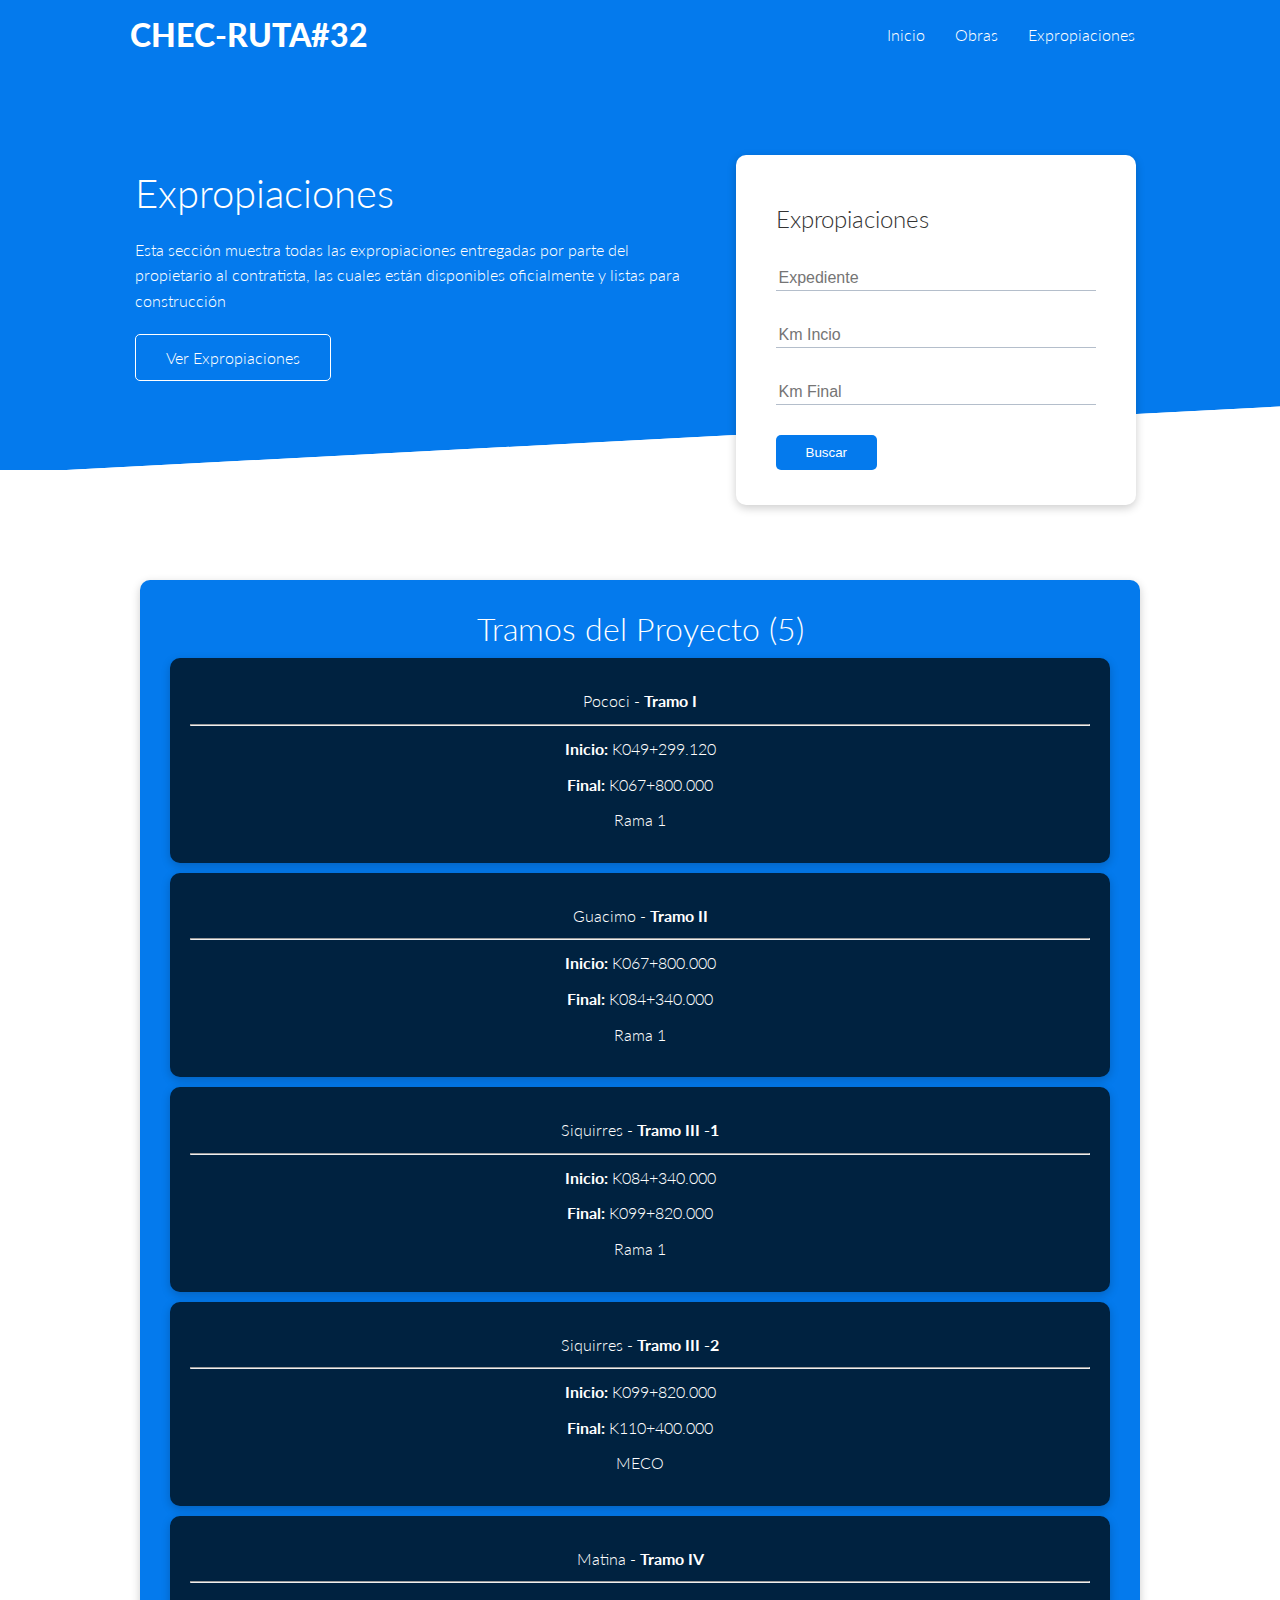
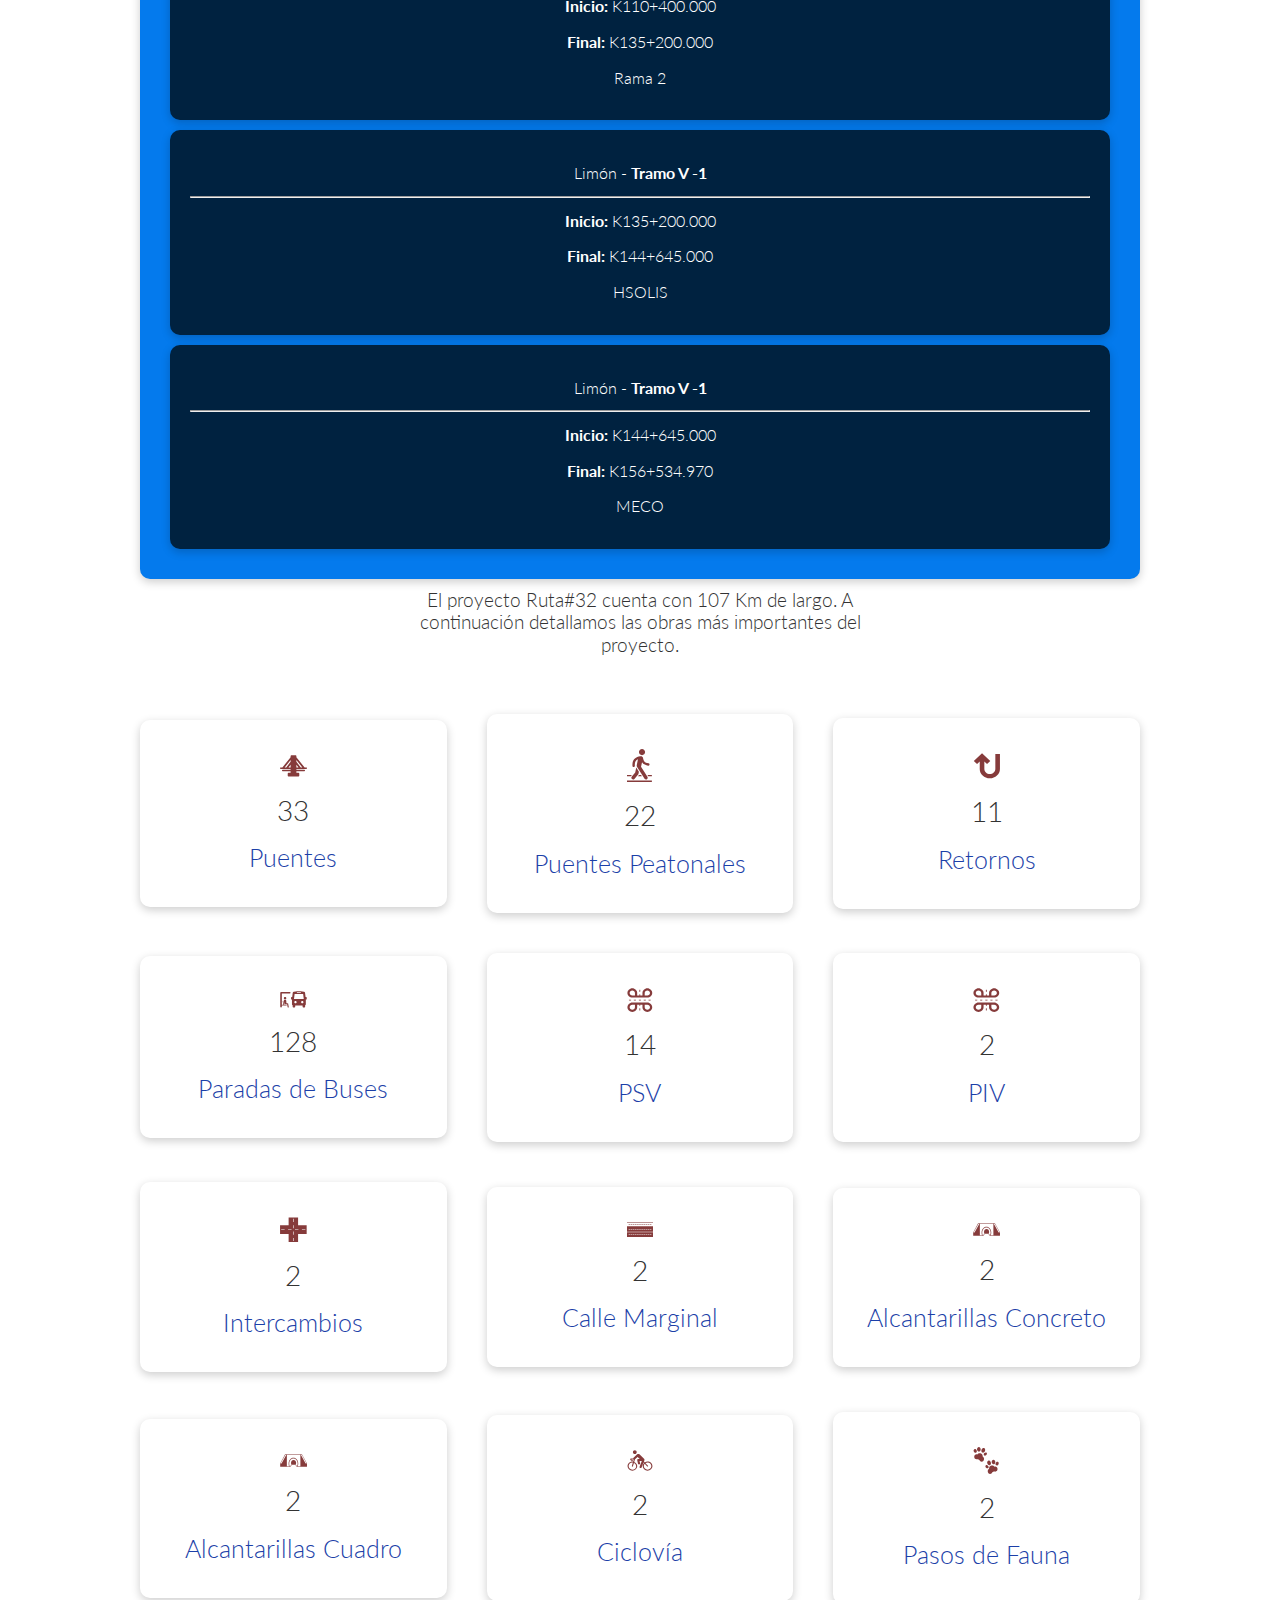
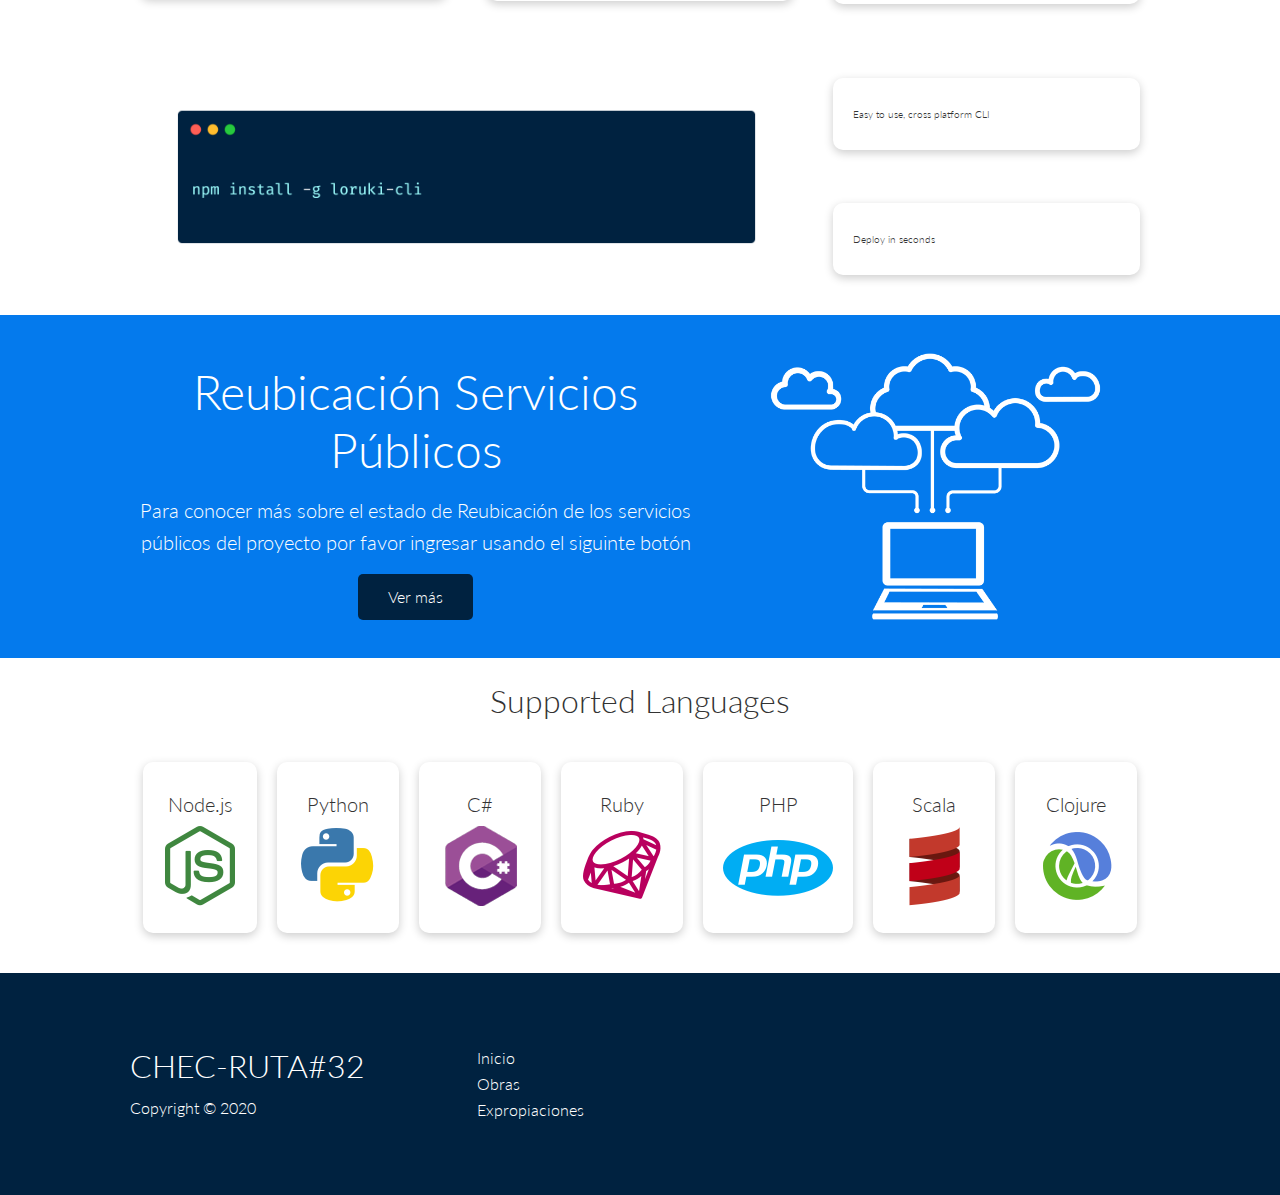
<file: index.html>
<!DOCTYPE html>
<html lang="en">
<head>
    <meta charset="UTF-8">
    <meta name="viewport" content="width=device-width, initial-scale=1.0">
    <link rel="stylesheet" href="https://cdnjs.cloudflare.com/ajax/libs/font-awesome/5.15.1/css/all.min.css" integrity="sha512-+4zCK9k+qNFUR5X+cKL9EIR+ZOhtIloNl9GIKS57V1MyNsYpYcUrUeQc9vNfzsWfV28IaLL3i96P9sdNyeRssA==" crossorigin="anonymous" />
    <link rel="stylesheet" href="css/utilities.css">
    <link rel="stylesheet" href="css/style.css">
    <title>China Harbour Engineering Company - Ruta#32</title>
</head>
<body>
    <!-- Navbar -->
    <div class="navbar">
        <div class="container flex">
            <h1 class="logo">CHEC-RUTA#32</h1>
            <nav>
                <ul>
                    <li><a href="index.html">Inicio</a></li>
                    <li><a href="features.html">Obras</a></li>
                    <li><a href="docs.html">Expropiaciones</a></li>
                </ul>
            </nav>
        </div>
    </div>
    
    <!-- Showcase -->
    <section class="showcase">
        <div class="container grid">
            <div class="showcase-text">
                <h1 id="leon">Expropiaciones</h1>
                <p>Esta sección muestra todas las expropiaciones entregadas por parte del propietario al contratista, las cuales están disponibles oficialmente y listas para construcción</p>
                <a href="features.html" class="btn btn-outline">Ver Expropiaciones</a>
            </div>

            <div class="showcase-form card">
                <h2>Expropiaciones</h2>
                 <!--  <form name="contact" netlify-honeypot="bot-field" method="POST" data-netlify="true">
                    <input type="hidden" name="form-name" value="contact">
                    <p class="hidden">
                        <label>Don’t fill this out if you're human: <input name="bot-field" /></label>
                      </p>
                    <div class="form-control">
                        <input type="text" name="名称" placeholder="名称" required>
                    </div>
                    <div class="form-control">
                        <input type="text" name="company" placeholder="Company Name" required>
                    </div>
                    <div class="form-control">
                        <input type="email" name="email" placeholder="Email" required>
                    </div>
                    <input type="submit" value="Send" class="btn btn-primary">
                </form> -->
                 <form>
                    <div class="form-control">
                        <input type="text" name="file" placeholder="Expediente" required>
                    </div>
                    <div class="form-control">
                        <input type="text" name="company" placeholder="Km Incio" required>
                    </div>
                    <div class="form-control">
                        <input type="email" name="email" placeholder="Km Final" required>
                    </div>
                    <input type="submit" value="Buscar" class="btn btn-primary">
                </form>
            </div>
        </div>
    </section>

    <!-- Stats -->
    <section class="stats">
        <div class="container">
            <div class="card card-bg-primary">
                <h1 class="text-center">Tramos del Proyecto (5)</h1>
                <div class="card tramos card-bg-secondary text-center">
                    <div class="dato-tramo">
                        <p>Pococi -  <span class="ini">Tramo I</span></p><hr>
                    </div>
                    <div class="dato-tramo">
                        <p><span class="ini">Inicio: </span>K049+299.120</p>
                    </div>
                    <div class="dato-tramo">
                        <p><span class="ini">Final: </span>K067+800.000<p>
                    </div>
                    <div class="dato-tramo">
                        <p>Rama 1</p>
                    </div>
                </div>
                <div class="card tramos card-bg-secondary text-center">
                    <div class="dato-tramo">
                        <p>Guacimo -  <span class="ini">Tramo II</span></p><hr>
                    </div>
                    <div class="dato-tramo">
                        <p><span class="ini">Inicio: </span>K067+800.000</p>
                    </div>
                    <div class="dato-tramo">
                        <p><span class="ini">Final: </span>K084+340.000<p>
                    </div>
                    <div class="dato-tramo">
                        <p>Rama 1</p>
                    </div>
                </div>
                <div class="card tramos card-bg-secondary text-center">
                    <div class="dato-tramo">
                        <p>Siquirres -  <span class="ini">Tramo III -1</span></p><hr>
                    </div>
                    <div class="dato-tramo">
                        <p><span class="ini">Inicio: </span>K084+340.000</p>
                    </div>
                    <div class="dato-tramo">
                        <p><span class="ini">Final: </span>K099+820.000<p>
                    </div>
                    <div class="dato-tramo">
                        <p>Rama 1</p>
                    </div>
                </div>
                <div class="card tramos card-bg-secondary text-center">
                    <div class="dato-tramo">
                        <p>Siquirres -  <span class="ini">Tramo III -2</span></p><hr>
                    </div>
                    <div class="dato-tramo">
                        <p><span class="ini">Inicio: </span>K099+820.000</p>
                    </div>
                    <div class="dato-tramo">
                        <p><span class="ini">Final: </span>K110+400.000<p>
                    </div>
                    <div class="dato-tramo">
                        <p>MECO</p>
                    </div>
                </div>
                <div class="card tramos card-bg-secondary text-center">
                    <div class="dato-tramo">
                        <p>Matina -  <span class="ini">Tramo IV</span></p><hr>
                    </div>
                    <div class="dato-tramo">
                        <p><span class="ini">Inicio: </span>K110+400.000</p>
                    </div>
                    <div class="dato-tramo">
                        <p><span class="ini">Final: </span>K135+200.000<p>
                    </div>
                    <div class="dato-tramo">
                        <p>Rama 2</p>
                    </div>
                </div>
                <div class="card tramos card-bg-secondary text-center">
                    <div class="dato-tramo">
                        <p>Limón -  <span class="ini">Tramo V -1</span></p><hr>
                    </div>
                    <div class="dato-tramo">
                        <p><span class="ini">Inicio: </span>K135+200.000</p>
                    </div>
                    <div class="dato-tramo">
                        <p><span class="ini">Final: </span>K144+645.000<p>
                    </div>
                    <div class="dato-tramo">
                        <p>HSOLIS</p>
                    </div>
                </div>
                <div class="card tramos card-bg-secondary text-center">
                    <div class="dato-tramo">
                        <p>Limón -  <span class="ini">Tramo V -1</span></p><hr>
                    </div>
                    <div class="dato-tramo">
                        <p><span class="ini">Inicio: </span>K144+645.000</p>
                    </div>
                    <div class="dato-tramo">
                        <p><span class="ini">Final: </span>K156+534.970<p>
                    </div>
                    <div class="dato-tramo">
                        <p>MECO</p>
                    </div>
                </div>
                
            </div>
            <h3 class="stats-heading text-center my-1">
               El proyecto Ruta#32 cuenta con 107 Km de largo. A continuación detallamos las obras más importantes del proyecto.
            </h3>

            <div class="grid grid-3 text-center my-4">
                <div class="card">
                    <img class="icon" src="images/puente.svg" alt="">
                    <h3>33</h3>
                    <p class="text-secondary">Puentes</p>
                </div>
                <div class="card">
                    <img class="icon" src="images/peatonal.svg" alt="">
                    <h3>22</h3>
                    <p class="text-secondary">Puentes Peatonales</p>
                </div>
                <div class="card">
                    <img class="icon" src="images/retorno.svg" alt="">
                    <h3>11</h3>
                    <p class="text-secondary">Retornos</p>
                </div>
                <div class="card">
                    <img class="icon" src="images/parada.svg" alt="">
                    <h3>128</h3>
                    <p class="text-secondary">Paradas de Buses</p>
                </div>
                <div class="card">
                    <img class="icon" src="images/psv_icon.svg" alt="">
                    <h3>14</h3>
                    <p class="text-secondary">PSV</p>
                </div>
                <div class="card">
                    <img class="icon" src="images/psv_icon.svg" alt="">
                    <h3>2</h3>
                    <p class="text-secondary">PIV</p>
                </div>
                <div class="card">
                    <img class="icon" src="images/IC.svg" alt="">
                    <h3>2</h3>
                    <p class="text-secondary">Intercambios</p>
                </div>
                <div class="card">
                    <img class="icon" src="images/marginal.svg" alt="">
                    <h3>2</h3>
                    <p class="text-secondary">Calle Marginal</p>
                </div>
                <div class="card">
                    <img class="icon" src="images/alcantarilla.svg" alt="">
                    <h3>2</h3>
                    <p class="text-secondary">Alcantarillas Concreto</p>
                </div>
                <div class="card">
                    <img class="icon" src="images/alcantarilla.svg" alt="">
                    <h3>2</h3>
                    <p class="text-secondary">Alcantarillas Cuadro</p>
                </div>
                <div class="card">
                    <img class="icon" src="images/bicicleta.svg" alt="">
                    <h3>2</h3>
                    <p class="text-secondary">Ciclovía</p>
                </div>
                <div class="card">
                    <img class="icon" src="images/animal.svg" alt="">
                    <h3>2</h3>
                    <p class="text-secondary">Pasos de Fauna</p>
                </div>
            </div>
        </div>
    </section>

    <!-- Cli -->
    <section class="cli">
        <div class="container grid">
            <img src="images/cli.png" alt="">
            <div class="card">
                <h3>Easy to use, cross platform CLI</h3>
            </div>
            <div class="card">
                <h3>Deploy in seconds</h3>
            </div>
        </div>
    </section>

    <!-- Cloud -->
    <section class="cloud bg-primary my-2 py-2">
        <div class="container grid">
            <div class="text-center">
                <h2 class="lg">Reubicación Servicios Públicos</h2>
                <p class="lead my-1">Para conocer más sobre el  estado de Reubicación de los servicios públicos del proyecto por favor ingresar usando el siguinte botón</p>
                <a href="features.html" class="btn btn-dark">Ver más</a>
            </div>
            <img src="images/cloud.png" alt="">
        </div>
    </section>

    <!-- Languages -->
    <section class="languages">
        <h2 class="md text-center my-2">
            Supported Languages
        </h2>
        <div class="container flex">
            <div class="card">
                <h4>Node.js</h4>
                <img src="images/logos/node.png" alt="">
            </div>
            <div class="card">
                <h4>Python</h4>
                <img src="images/logos/python.png" alt="">
              </div>
              <div class="card">
                <h4>C#</h4>
                <img src="images/logos/csharp.png" alt="">
              </div>
              <div class="card">
                <h4>Ruby</h4>
                <img src="images/logos/ruby.png" alt="">
              </div>
              <div class="card">
                <h4>PHP</h4>
                <img src="images/logos/php.png" alt="">
              </div>
              <div class="card">
                <h4>Scala</h4>
                <img src="images/logos/scala.png" alt="">
              </div>
              <div class="card">
                <h4>Clojure</h4>
                <img src="images/logos/clojure.png" alt="">
              </div>
        </div>
    </section>

    <!-- Footer -->
    <footer class="footer bg-dark py-5">
        <div class="container grid grid-3">
            <div>
                <h1>CHEC-RUTA#32
                </h1>
                <p>Copyright &copy; 2020</p>
            </div>
            <nav>
                <ul>
                    <li><a href="index.html">Inicio</a></li>
                    <li><a href="features.html">Obras</a></li>
                    <li><a href="docs.html">Expropiaciones</a></li>
                </ul>
            </nav>
            <div class="social">
                <a href="https://www.facebook.com/checcostarica"><i class="fab fa-facebook fa-2x"></i></a>
            </div>
        </div>
    </footer>
    <script src="code.js"></script>
</body>
</html>
</file>
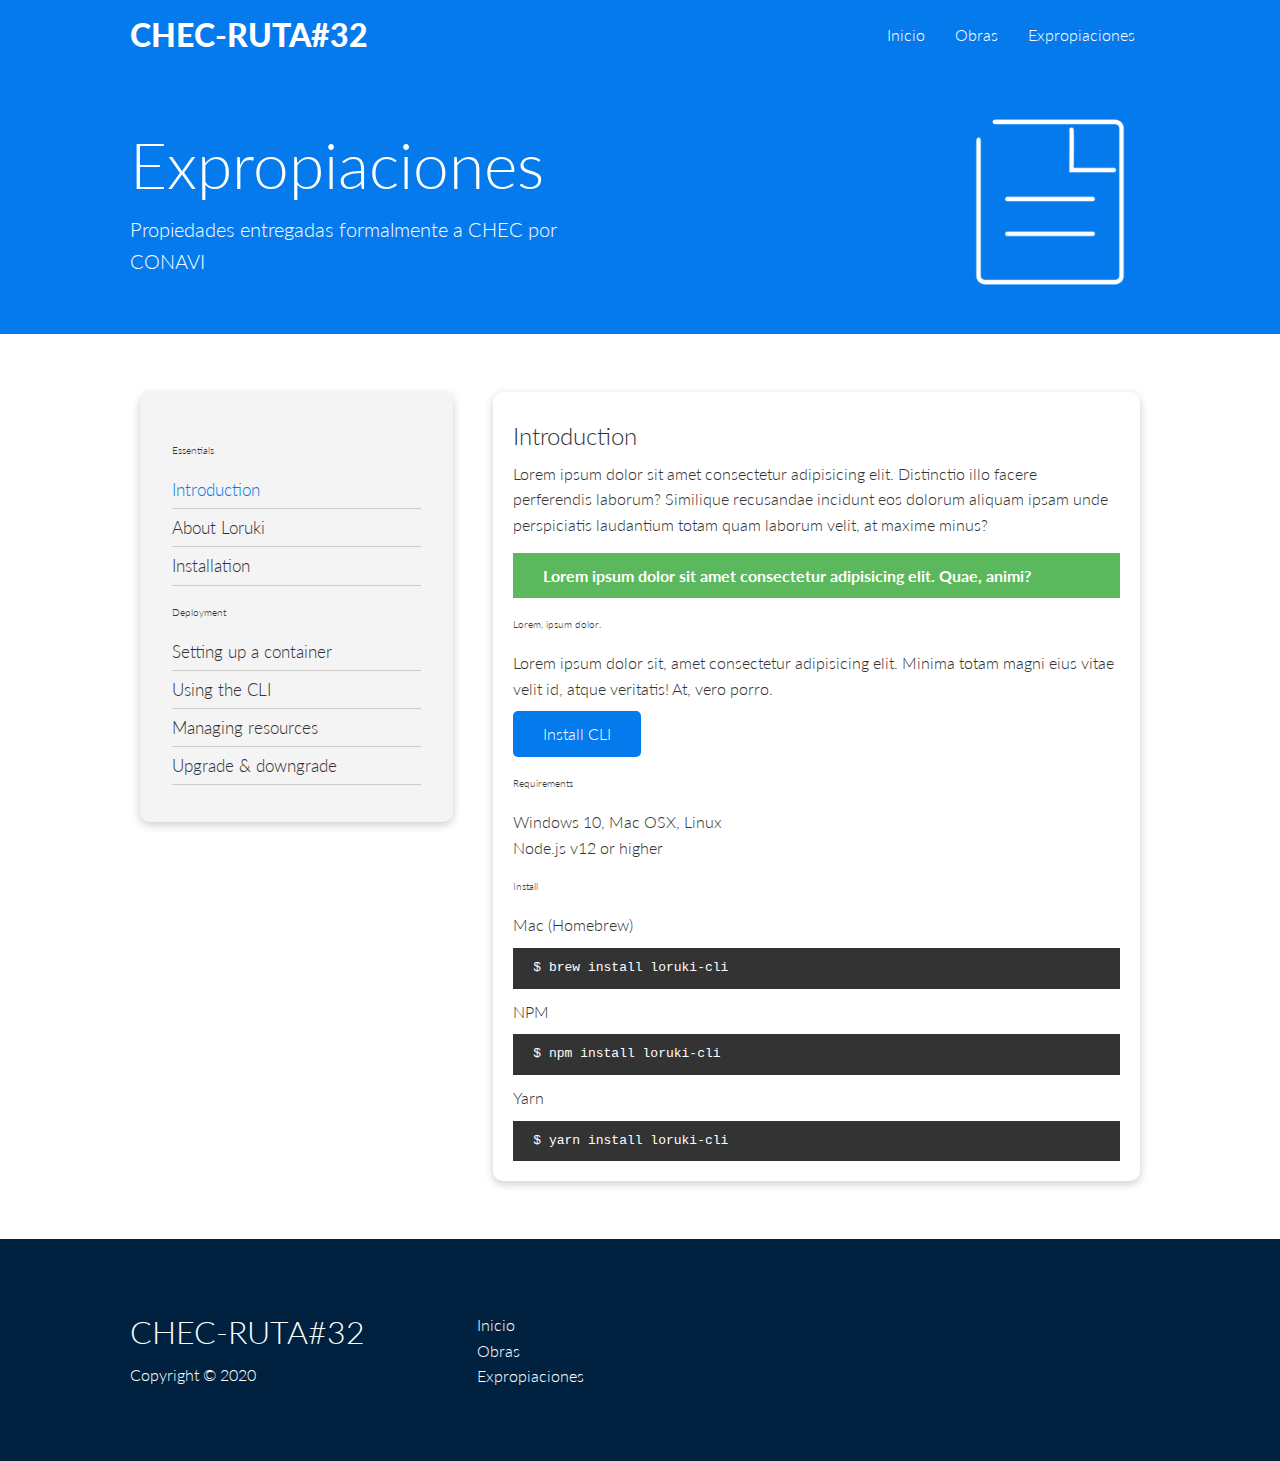
<file: docs.html>
<!DOCTYPE html>
<html lang="en">
<head>
    <meta charset="UTF-8">
    <meta name="viewport" content="width=device-width, initial-scale=1.0">
    <link rel="stylesheet" href="https://cdnjs.cloudflare.com/ajax/libs/font-awesome/5.15.1/css/all.min.css" integrity="sha512-+4zCK9k+qNFUR5X+cKL9EIR+ZOhtIloNl9GIKS57V1MyNsYpYcUrUeQc9vNfzsWfV28IaLL3i96P9sdNyeRssA==" crossorigin="anonymous" />
    <link rel="stylesheet" href="css/utilities.css">
    <link rel="stylesheet" href="css/style.css">
    <title>China Harbour Engineering Company - Ruta#32</title>
</head>
<body>
    <!-- Navbar -->
    <div class="navbar">
        <div class="container flex">
            <h1 class="logo">CHEC-RUTA#32</h1>
            <nav>
                <ul>
                    <li><a href="index.html">Inicio</a></li>
                    <li><a href="features.html">Obras</a></li>
                    <li><a href="docs.html">Expropiaciones</a></li>
                </ul>
            </nav>
        </div>
    </div>
    
    <!-- Head -->
    <section class="docs-head bg-primary py-3">
        <div class="container grid">
            <div>
                <h1 class="xl">Expropiaciones</h1>
                <p class="lead">
                    Propiedades entregadas formalmente a CHEC por CONAVI
                </p>
            </div>
            <img src="images/docs.png" alt="">
        </div>
    </section>

    <!-- Docs main -->
    <section class="docs-main my-4">
        <div class="container grid">
            <div class="card bg-light p-3">
                <h3 class="my-2">Essentials</h3>
                <nav>
                    <ul>
                        <li><a class="text-primary" href="#">Introduction</a></li>
                        <li><a href="#">About Loruki</a></li>
                        <li><a href="#">Installation</a></li>
                    </ul>
                </nav>

                <h3 class="my-2">Deployment</h3>
                <nav>
                    <ul>
                        <li><a href="#">Setting up a container</a></li>
							<li><a href="#">Using the CLI</a></li>
							<li><a href="#">Managing resources</a></li>
							<li><a href="#">Upgrade & downgrade</a></li>
                    </ul>
                </nav>
            </div>
            <div class="card">
                <h2>Introduction</h2>
                <p>Lorem ipsum dolor sit amet consectetur adipisicing elit. Distinctio illo facere perferendis laborum? Similique recusandae incidunt eos dolorum aliquam ipsam unde perspiciatis laudantium totam quam laborum velit, at maxime minus?</p>

                <div class="alert alert-success">
                    <i class="fas fa-info"></i> Lorem ipsum dolor sit amet consectetur adipisicing elit. Quae, animi?
                </div>

                <h3>Lorem, ipsum dolor.</h3>
                <p>Lorem ipsum dolor sit, amet consectetur adipisicing elit. Minima totam magni eius vitae velit id, atque veritatis! At, vero porro.</p>
                <a href="#" class="btn btn-primary">Install CLI</a>

                <h3>Requirements</h3>
                <ul>
                    <li>Windows 10, Mac OSX, Linux</li>
                    <li>Node.js v12 or higher</li>
                </ul>

                <h3>Install</h3>
                <p>Mac (Homebrew)</p>
                <pre><code>$ brew install loruki-cli</code></pre>
                <p>NPM</p>
                <pre><code>$ npm install loruki-cli</code></pre>
                <p>Yarn</p>
                <pre><code>$ yarn install loruki-cli</code></pre>

            </div>
        </div>
    </section>
    
    <!-- Footer -->
    <footer class="footer bg-dark py-5">
        <div class="container grid grid-3">
            <div>
                <h1>CHEC-RUTA#32
                </h1>
                <p>Copyright &copy; 2020</p>
            </div>
            <nav>
                <ul>
                    <li><a href="index.html">Inicio</a></li>
                    <li><a href="features.html">Obras</a></li>
                    <li><a href="docs.html">Expropiaciones</a></li>
                </ul>
            </nav>
            <div class="social">
                <a href="https://www.facebook.com/checcostarica"><i class="fab fa-facebook fa-2x"></i></a>
            </div>
        </div>
    </footer>
    <script src="code.js"></script>
</body>
</html>
</file>
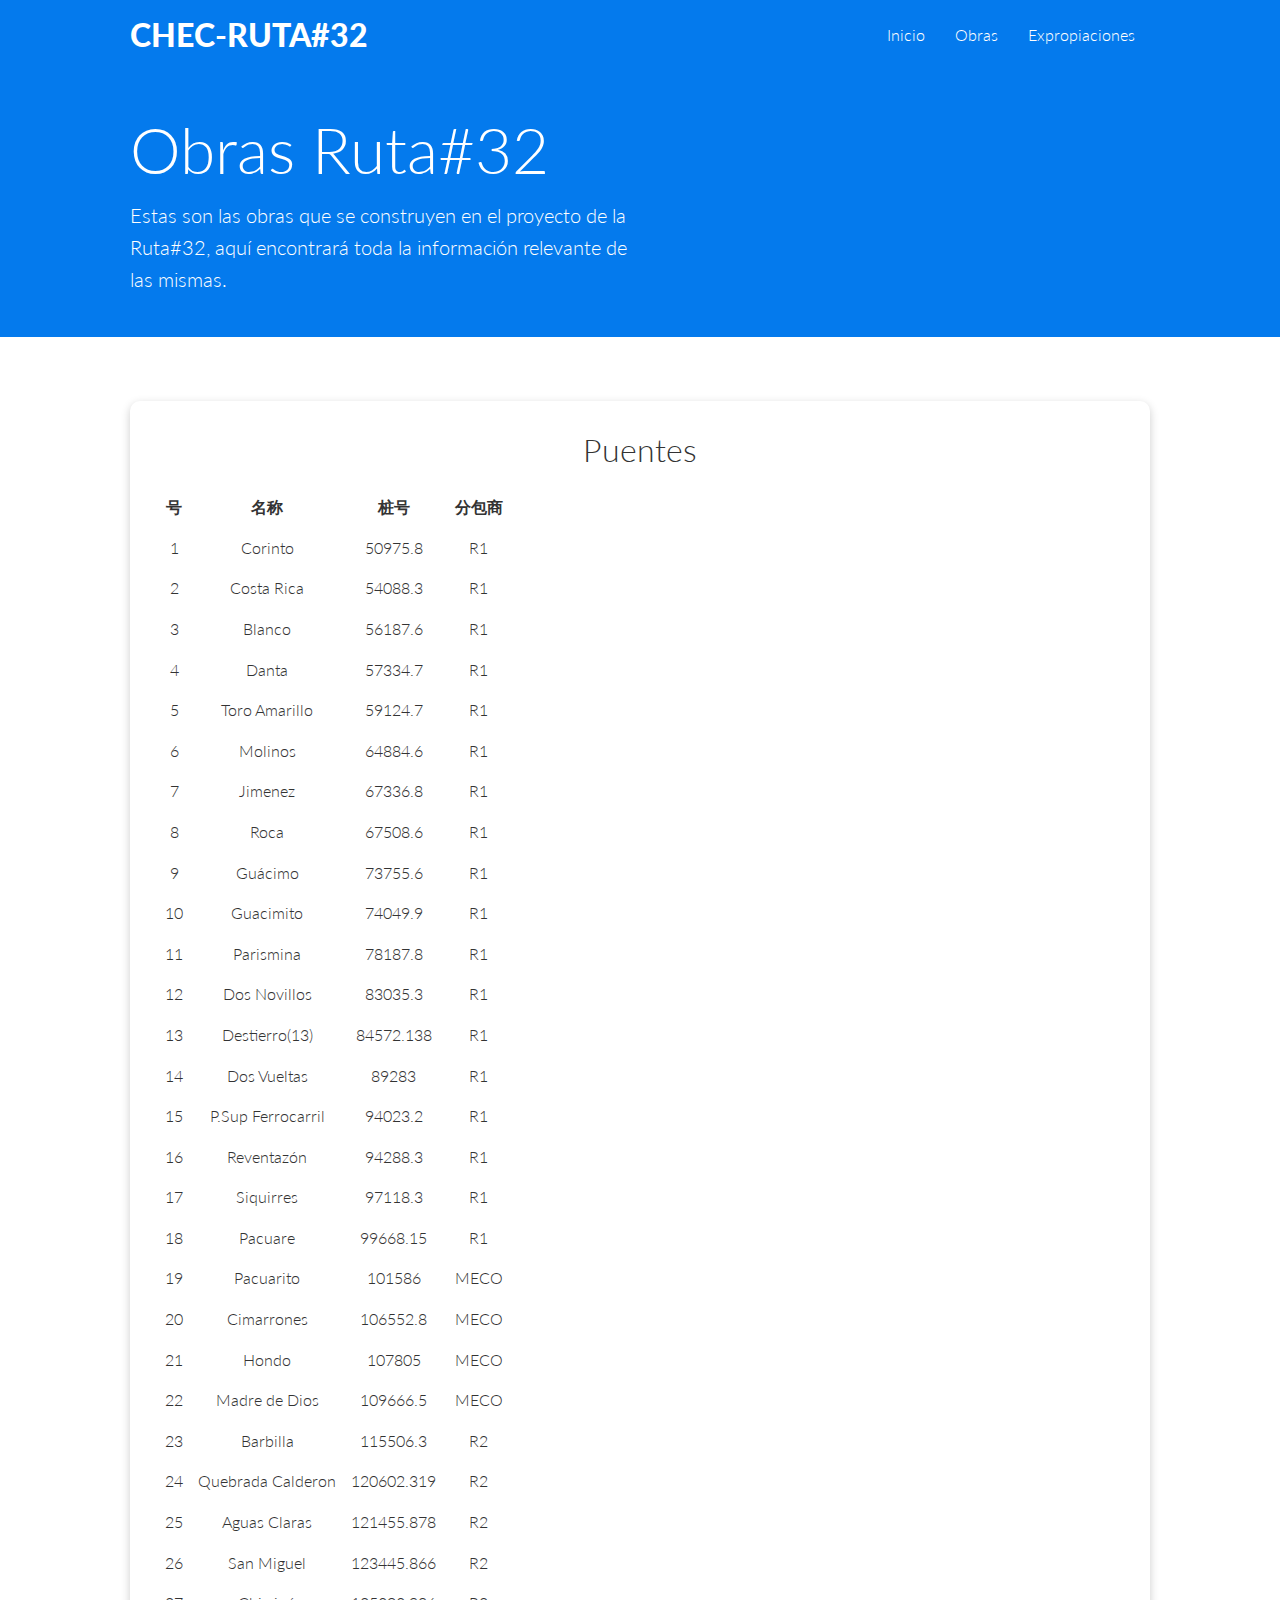
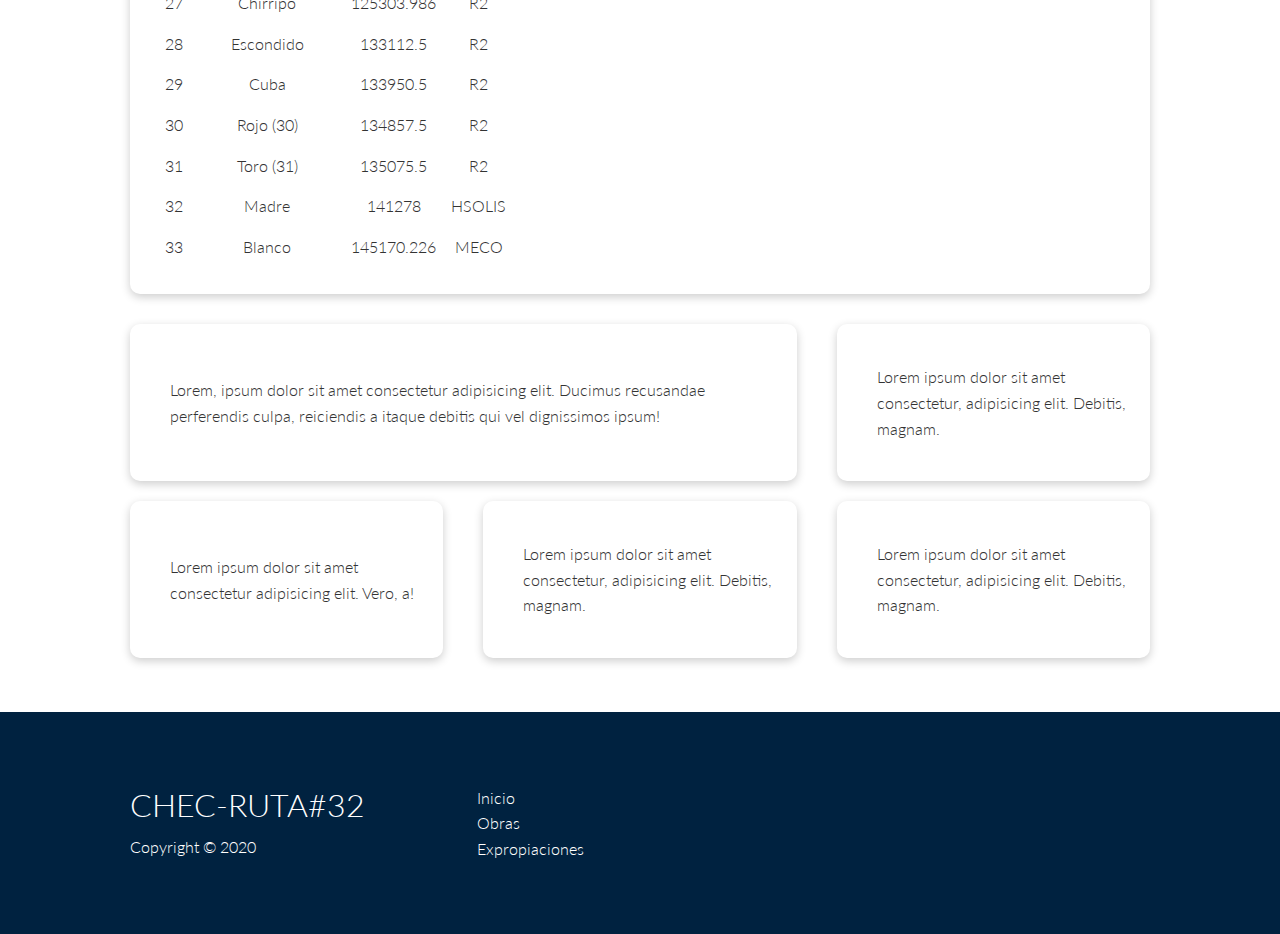
<file: features.html>
<!DOCTYPE html>
<html lang="en">
<head>
    <meta charset="UTF-8">
    <meta name="viewport" content="width=device-width, initial-scale=1.0">
    <link rel="stylesheet" href="https://cdnjs.cloudflare.com/ajax/libs/font-awesome/5.15.1/css/all.min.css" integrity="sha512-+4zCK9k+qNFUR5X+cKL9EIR+ZOhtIloNl9GIKS57V1MyNsYpYcUrUeQc9vNfzsWfV28IaLL3i96P9sdNyeRssA==" crossorigin="anonymous" />
    <link rel="stylesheet" href="css/utilities.css">
    <link rel="stylesheet" href="css/style.css">
    <title>China Harbour Engineering Company - Ruta#32</title>
</head>
<body>
    <!-- Navbar -->
    <div class="navbar">
        <div class="container flex">
            <h1 class="logo">CHEC-RUTA#32</h1>
            <nav>
                <ul>
                    <li><a href="index.html">Inicio</a></li>
                    <li><a href="features.html">Obras</a></li>
                    <li><a href="docs.html">Expropiaciones</a></li>
                </ul>
            </nav>
        </div>
    </div>
    
    <!-- Head -->
    <section class="features-head bg-primary py-3">
        <div class="container grid">
            <div>
                <h1 class="xl">Obras Ruta#32</h1>
                <p class="lead">
                    Estas son las obras que se construyen en el proyecto de la Ruta#32, aquí encontrará toda la información relevante de las mismas.
                </p>
            </div>
        </div>
    </section>


    <section class="features-main my-2">
        <div class="container grid grid-3">
            <div class="card text-center">
                <h1>Puentes</h1>
                <div id="table_puentes" style="width: 100%;">
                    <!--Tabla Puentes-->
                </div>
            </div>
            <div class="card flex">
                <i class="fas fa-network-wired fa-3x"></i>
                <p>
                    Lorem, ipsum dolor sit amet consectetur adipisicing elit. Ducimus
                    recusandae perferendis culpa, reiciendis a itaque debitis qui vel
                    dignissimos ipsum!
                </p>
            </div>
            <div class="card flex">
                <i class="fas fa-laptop-code fa-3x"></i>
                <p>
                    Lorem ipsum dolor sit amet consectetur, adipisicing elit. Debitis,
                    magnam.
                </p>
            </div>
            <div class="card flex">
                <i class="fas fa-database fa-3x"></i>
                <p>
                    Lorem ipsum dolor sit amet consectetur adipisicing elit. Vero, a!
                </p>
            </div>
            <div class="card flex">
                <i class="fas fa-power-off fa-3x"></i>
                <p>
                    Lorem ipsum dolor sit amet consectetur, adipisicing elit. Debitis,
                    magnam.
                </p>
            </div>
            <div class="card flex">
                <i class="fas fa-upload fa-3x"></i>
                <p>
                    Lorem ipsum dolor sit amet consectetur, adipisicing elit. Debitis,
                    magnam.
                </p>
            </div>
        </div>
    </section>

    <!-- Footer -->
    <footer class="footer bg-dark py-5">
        <div class="container grid grid-3">
            <div>
                <h1>CHEC-RUTA#32
                </h1>
                <p>Copyright &copy; 2020</p>
            </div>
            <nav>
                <ul>
                    <li><a href="index.html">Inicio</a></li>
                    <li><a href="features.html">Obras</a></li>
                    <li><a href="docs.html">Expropiaciones</a></li>
                </ul>
            </nav>
            <div class="social">
                <a href="https://www.facebook.com/checcostarica"><i class="fab fa-facebook fa-2x"></i></a>
            </div>
        </div>
    </footer>
    <script src="code.js"></script>
</body>
</html>
</file>
<file: css/utilities.css>
.container {
  max-width: 1100px;
  margin: 0 auto;
  overflow: auto;
  padding: 0 40px;
}

.card {
  background-color: #fff;
  color: #333;
  border-radius: 10px;
  box-shadow: 0 3px 10px rgba(0, 0, 0, 0.2);
  padding: 20px;
  margin: 10px;
}

.btn {
  display: inline-block;
  padding: 10px 30px;
  cursor: pointer;
  background: var(--primary-color);
  color: #fff;
  border: none;
  border-radius: 5px;
}

.btn-outline {
  background-color: transparent;
  border: 1px #fff solid;
}

.btn:hover {
  transform: scale(0.98);
}

/* Backgrounds & colored buttons */
.bg-primary,
.btn-primary {
  background-color: var(--primary-color);
  color: #fff;
}

.bg-secondary,
.btn-secondary {
  background-color: var(--secondary-color);
  color: #fff;
}

.bg-dark,
.btn-dark {
  background-color: var(--dark-color);
  color: #fff;
}

.bg-light,
.btn-light {
  background-color: var(--light-color);
  color: #333;
}

.bg-primary a,
.btn-primary a,
.bg-secondary a,
.btn-secondary a,
.bg-dark a,
.btn-dark a {
  color: #fff;
}

/* Text colors */
.text-primary {
  color: var(--primary-color);
}

.text-secondary {
  color: var(--secondary-color);
}

.text-dark {
  color: var(--dark-color);
}

.text-light {
  color: var(--light-color);
}

/* Text sizes */
.lead {
  font-size: 20px;
}

.sm {
  font-size: 1rem;
}

.md {
  font-size: 2rem;
}

.lg {
  font-size: 3rem;
}

.xl {
  font-size: 4rem;
}

.text-center {
  text-align: center;
}

/* Alert */
.alert {
  background-color: var(--light-color);
  padding: 10px 20px;
  font-weight: bold;
  margin: 15px 0;
}

.alert i {
  margin-right: 10px;
}

.alert-success {
  background-color: var(--success-color);
  color: #fff;
}

.alert-error {
  background-color: var(--error-color);
  color: #fff;
}

.flex {
  display: flex;
  justify-content: center;
  align-items: center;
  height: 100%;
}

.grid {
  display: grid;
  grid-template-columns: repeat(2, 1fr);
  gap: 20px;
  justify-content: center;
  align-items: center;
  height: 100%;
}

.grid-3 {
  grid-template-columns: repeat(3, 1fr);
}

/* Margin */
.my-1 {
  margin: 1rem 0;
}

.my-2 {
  margin: 1.5rem 0;
}

.my-3 {
  margin: 2rem 0;
}

.my-4 {
  margin: 3rem 0;
}

.my-5 {
  margin: 4rem 0;
}

.m-1 {
  margin: 1rem;
}

.m-2 {
  margin: 1.5rem;
}

.m-3 {
  margin: 2rem;
}

.m-4 {
  margin: 3rem;
}

.m-5 {
  margin: 4rem;
}

/* Padding */
.py-1 {
  padding: 1rem 0;
}

.py-2 {
  padding: 1.5rem 0;
}

.py-3 {
  padding: 2rem 0;
}

.py-4 {
  padding: 3rem 0;
}

.py-5 {
  padding: 4rem 0;
}

.p-1 {
  padding: 1rem;
}

.p-2 {
  padding: 1.5rem;
}

.p-3 {
  padding: 2rem;
}

.p-4 {
  padding: 3rem;
}

.p-5 {
  padding: 4rem;
}
.ini {
  font-weight: bold;
}
.icon {
  width: 10%;
  height: auto;
  margin-top: 15px;
}
table{
  border-spacing: 15px;
  text-align: center;
}
</file>
<file: css/style.css>
@import url('https://fonts.googleapis.com/css2?family=Lato:wght@300&display=swap');
@import url('https://fonts.googleapis.com/css2?family=Lato:wght@900&display=swap');
:root {
  --primary-color: #047aed;
  --secondary-color: #1c3fa8;
  --dark-color: #002240;
  --light-color: #f4f4f4;
  --success-color: #5cb85c;
  --error-color: #d9534f;
}

* {
  box-sizing: border-box;
  padding: 0;
  margin: 0;
}

body {
  font-family: 'Lato', sans-serif;
  font-weight: 300;
  color: #333;
  line-height: 1.6;
}

ul {
  list-style-type: none;
}

a {
  text-decoration: none;
  color: #333;
}

h1,
h2,
h3,
h4 {
  font-weight: 300;
  line-height: 1.2;
  margin: 10px 0;
}

.card h3 {
  font-size: 10px;
}

p {
  margin: 10px 0;
}

img {
  width: 100%;
}

code,
pre {
  background: #333;
  color: #fff;
  padding: 10px;
}

.hidden {
  visibility: hidden;
  height: 0;
}

/* Navbar */
.navbar {
  background-color: var(--primary-color);
  color: #fff;
  height: 70px;
}

.navbar ul {
  display: flex;
}

.navbar a {
  color: #fff;
  padding: 10px;
  margin: 0 5px;
}

.navbar a:hover {
  border-bottom: 2px #fff solid;
}

.navbar .flex {
  justify-content: space-between;
}

/* Showcase */
.showcase {
  height: 400px;
  background-color: var(--primary-color);
  color: #fff;
  position: relative;
}

.showcase h1 {
  font-size: 40px;
}

.showcase p {
  margin: 20px 0;
}

.showcase .grid {
  overflow: visible;
  grid-template-columns: 55% auto;
  gap: 30px;
}

.showcase-text {
  animation: slideInFromLeft 1s ease-in;
}

.showcase-form {
  position: relative;
  top: 60px;
  height: 350px;
  width: 400px;
  padding: 40px;
  z-index: 100;
  justify-self: flex-end;
  animation: slideInFromRight 1s ease-in;
}

.showcase-form .form-control {
  margin: 30px 0;
}

.showcase-form input[type='text'],
.showcase-form input[type='email'] {
  border: 0;
  border-bottom: 1px solid #b4becb;
  width: 100%;
  padding: 3px;
  font-size: 16px;
}

.showcase-form input:focus {
  outline: none;
}

.showcase::before,
.showcase::after {
  content: '';
  position: absolute;
  height: 100px;
  bottom: -70px;
  right: 0;
  left: 0;
  background: #fff;
  transform: skewY(-3deg);
  -webkit-transform: skewY(-3deg);
  -moz-transform: skewY(-3deg);
  -ms-transform: skewY(-3deg);
}

/* Stats */
.stats {
  padding-top: 100px;
  animation: slideInFromBottom 1s ease-in;
}

.stats-heading {
  max-width: 500px;
  margin: auto;
}

.stats .grid h3 {
  font-size: 28px;
}

.stats .grid p {
  font-size: 25px;
  font-weight: 300;
}

/* Cli */
.cli .grid {
  grid-template-columns: repeat(3, 1fr);
  grid-template-rows: repeat(2, 1fr);
}

.cli .grid > *:first-child {
  grid-column: 1 / span 2;
  grid-row: 1 / span 2;
}

/* Cloud */
.cloud .grid {
  grid-template-columns: 4fr 3fr;
}

/* Languages */

.languages .flex {
  flex-wrap: wrap;
}

.languages .card {
  text-align: center;
  margin: 18px 10px 40px;
  transition: transform 0.2s ease-in;
}

.languages .card h4 {
  font-size: 20px;
  margin-bottom: 10px;
}

.languages .card:hover {
  transform: translateY(-15px);
}

/* Features */
.features-head img,
.docs-head img {
  width: 200px;
  justify-self: flex-end;
}

.features-sub-head img {
  width: 300px;
  justify-self: flex-end;
}

.features-main .card > i {
  margin-right: 20px;
}

.features-main .grid {
  padding: 30px;
}

.features-main .grid > *:first-child {
  grid-column: 1 / span 3;
}

.features-main .grid > *:nth-child(2) {
  grid-column: 1 / span 2;
}

/* Docs */
.docs-main h3 {
  margin: 20px 0;
}

.docs-main .grid {
  grid-template-columns: 1fr 2fr;
  align-items: flex-start;
}

.docs-main nav li {
  font-size: 17px;
  padding-bottom: 5px;
  margin-bottom: 5px;
  border-bottom: 1px #ccc solid;
}

.docs-main a:hover {
  font-weight: bold;
}

/* Footer */
.footer .social a {
  margin: 0 10px;
}

/* Animations */
@keyframes slideInFromLeft {
  0% {
    transform: translateX(-100%);
  }

  100% {
    transform: translateX(0);
  }
}

@keyframes slideInFromRight {
  0% {
    transform: translateX(100%);
  }

  100% {
    transform: translateX(0);
  }
}

@keyframes slideInFromTop {
  0% {
    transform: translateY(-100%);
  }

  100% {
    transform: translateX(0);
  }
}

@keyframes slideInFromBottom {
  0% {
    transform: translateY(100%);
  }

  100% {
    transform: translateX(0);
  }
}

/* Tablets and under */
@media (max-width: 768px) {
  .grid,
  .showcase .grid,
  .stats .grid,
  .cli .grid,
  .cloud .grid,
  .features-main .grid,
  .docs-main .grid {
    grid-template-columns: 1fr;
    grid-template-rows: 1fr;
  }

  .showcase {
    height: auto;
  }

  .showcase-text {
    text-align: center;
    margin-top: 40px;
    animation: slideInFromTop 1s ease-in;
  }

  .showcase-form {
    justify-self: center;
    margin: auto;
    animation: slideInFromBottom 1s ease-in;
  }

  .cli .grid > *:first-child {
    grid-column: 1;
    grid-row: 1;
  }

  .features-head,
  .features-sub-head,
  .docs-head {
    text-align: center;
  }

  .features-head img,
  .features-sub-head img,
  .docs-head img {
    justify-self: center;
  }

  .features-main .grid > *:first-child,
  .features-main .grid > *:nth-child(2) {
    grid-column: 1;
  }
}

/* Mobile */
@media (max-width: 500px) {
  .navbar {
    height: 110px;
  }

  .navbar .flex {
    flex-direction: column;
  }

  .navbar ul {
    padding: 10px;
    background-color: rgba(0, 0, 0, 0.1);
  }
  
  .showcase-form {
    width: 300px;
  }
}

/*logo*/

.logo {
  font-weight: 900;
}

.card-bg-primary {
  background-color: var(--primary-color);
  color: #fff;
}

.card-bg-secondary{
  background-color: var(--dark-color);
}

.tramos .dato-tramo {
  color: #fff;
}
</file>
